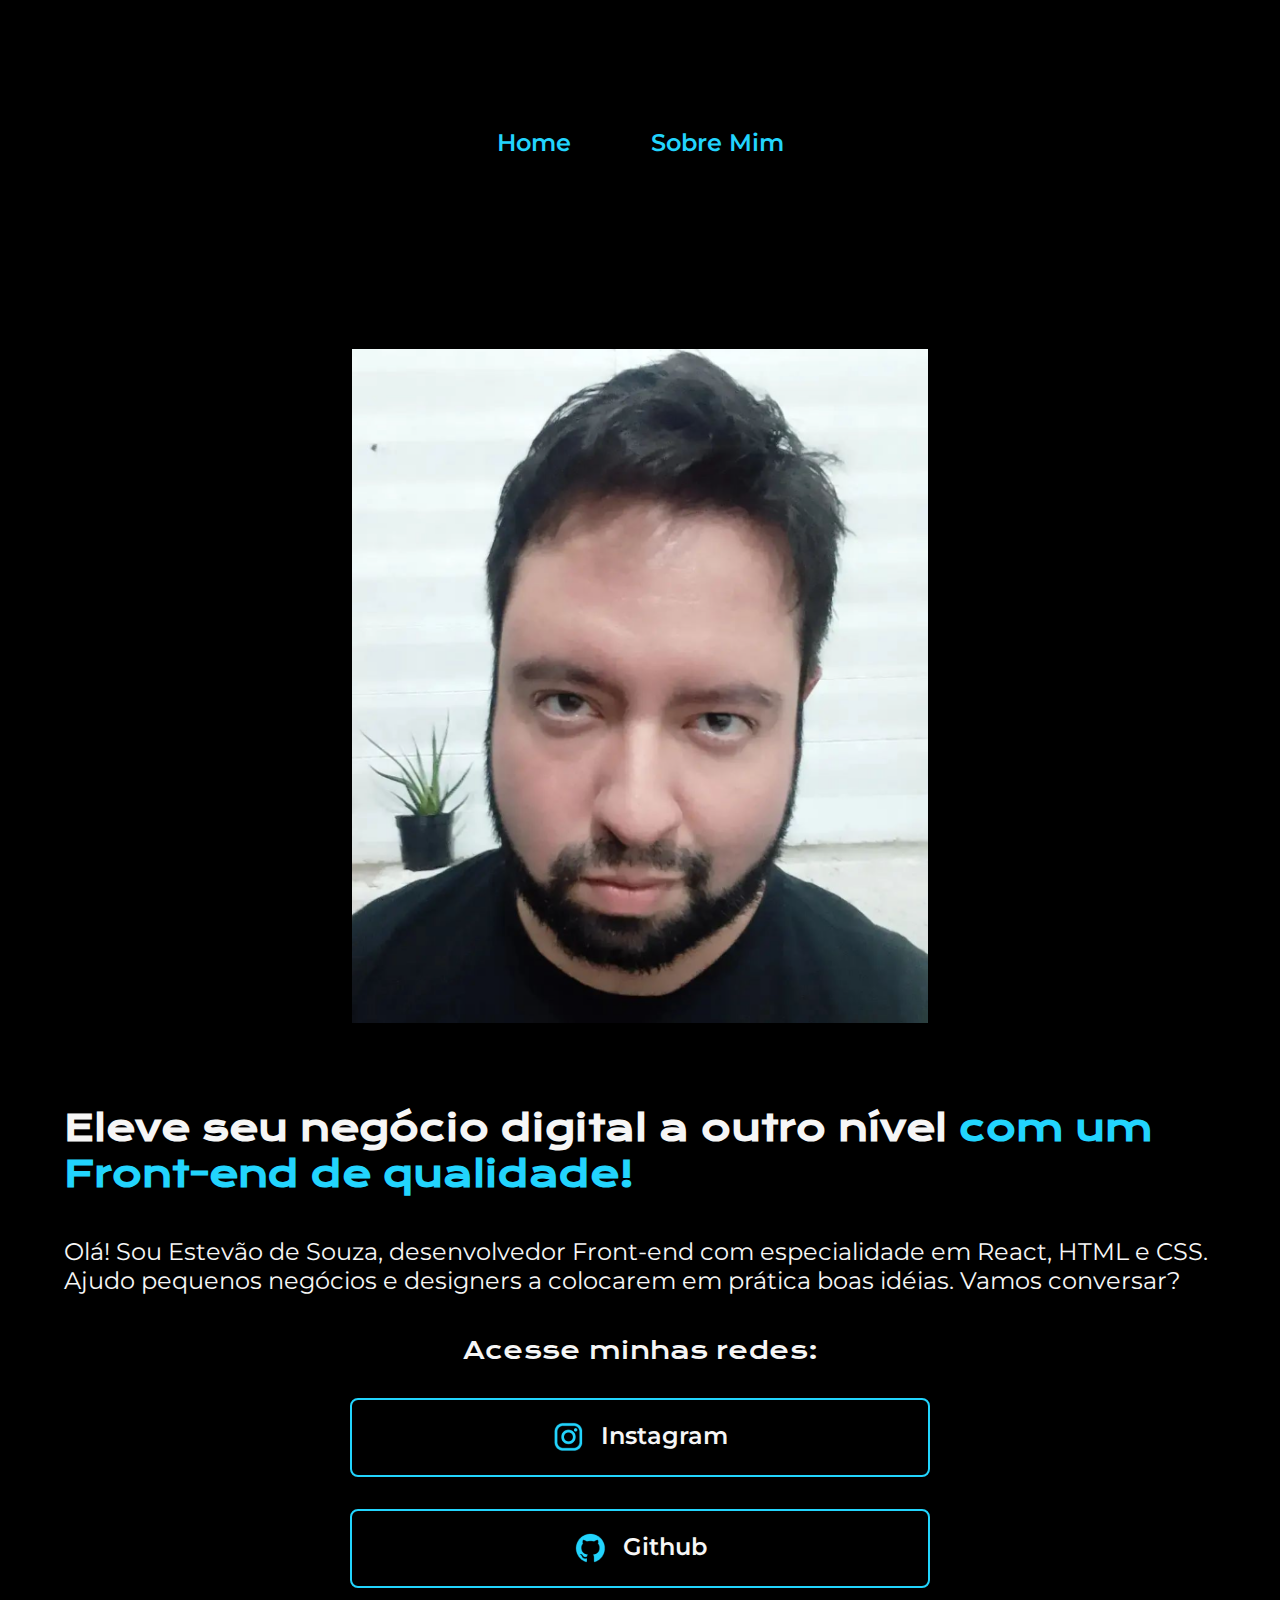
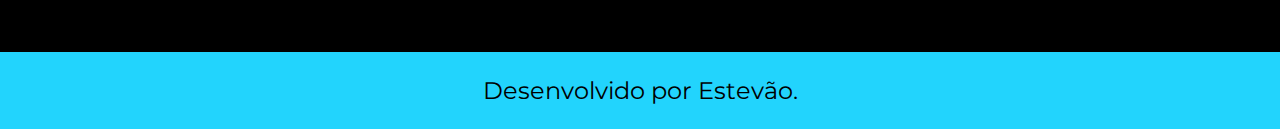
<file: index.html>
<!DOCTYPE html>
<html lang="pt-br">
<head>
    <meta charset="UTF-8">
    <meta http-equiv="X-UA-Compatible" content="IE=edge">
    <meta name="viewport" content="width=device-width, initial-scale=1.0">
    <title>Portfolio</title>
    <link rel="stylesheet" href="./styles/style.css">
</head>
<body>
    <header class="cabecalho">
        <nav class="cabecalho__menu">
            <a class="cabecalho__menu__link" href="index.html">Home</a>
            <a class="cabecalho__menu__link" href="about.html">Sobre Mim</a>
        </nav>
    </header>
    <main class="apresentacao">
            <section class="apresentacao__conteudo">
                <h1 class="apresentacao__conteudo__titulo">Eleve seu negócio digital a outro nível 
                    <strong class="titulo-destaque">com um Front-end de qualidade!</strong></h1>
                <p class="apresentacao__conteudo__texto">Olá! Sou Estevão de Souza, desenvolvedor Front-end com especialidade em React, HTML e CSS. Ajudo pequenos negócios e designers a colocarem em prática boas idéias. Vamos conversar?</p>
                <div class="apresentacao__links">
                    <h2 class="apresentacao__links__subtitulo">Acesse minhas redes:</h2>
                    <a class="apresentacao__links__link" href="https://instagram.com/estevao.05">
                        <img src="assets/instagram.png">
                        Instagram</a>
                    <a class="apresentacao__links__link" href="https://github.com/Estevao92">
                        <img src="assets/github.png" >
                        Github</a>
                </div>
            </section>
        <img class="apresentacao__imagem" src="assets/estevao.png" alt="estevao">
    </main>
    <footer class="rodape">
        <p>Desenvolvido por Estevão.</p>
    </footer>
</body>
</html>
</file>
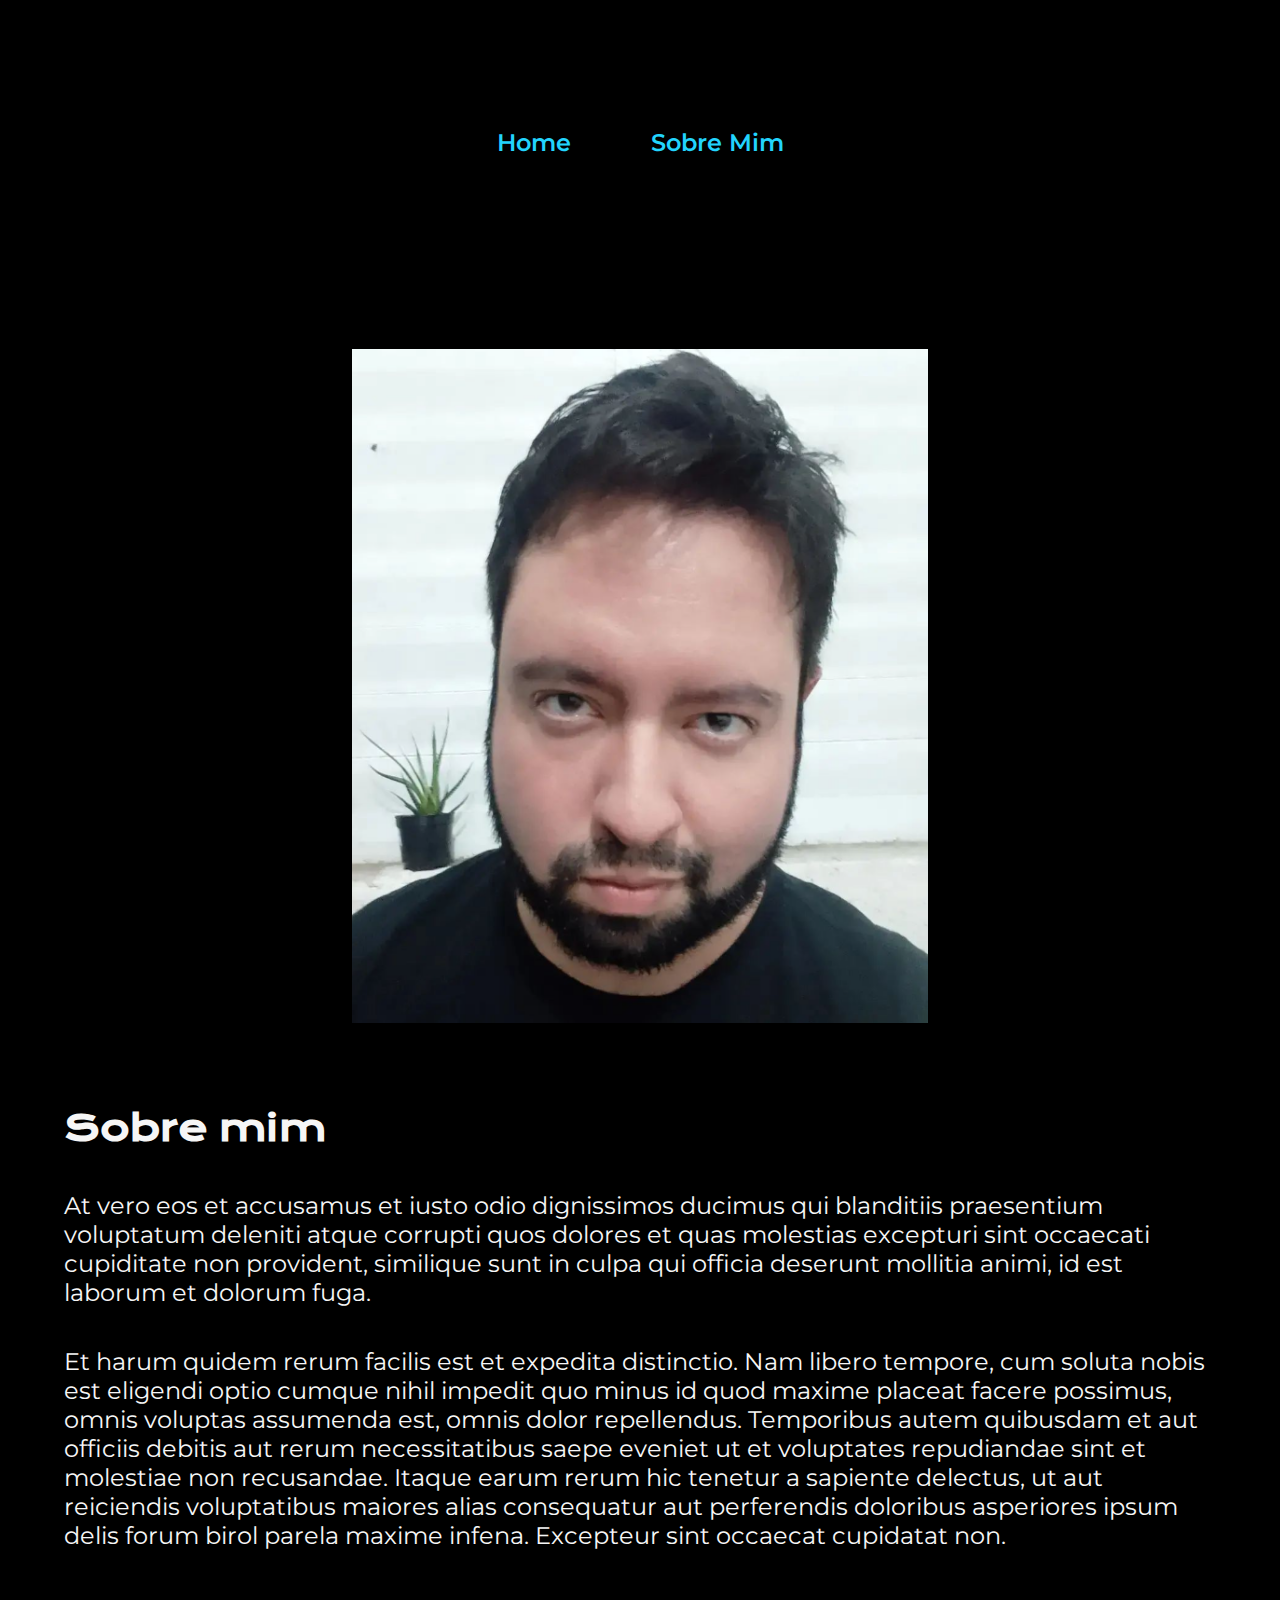
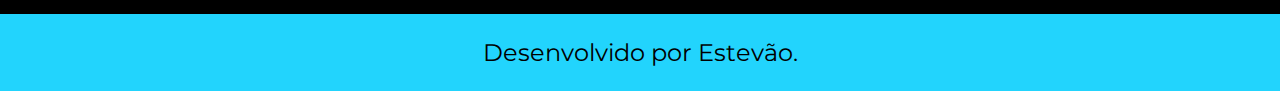
<file: about.html>
<!DOCTYPE html>
<html lang="pt-br">
<head>
    <meta charset="UTF-8">
    <meta http-equiv="X-UA-Compatible" content="IE=edge">
    <meta name="viewport" content="width=device-width, initial-scale=1.0">
    <title>Sobre Mim</title>
    <link rel="stylesheet" href="./styles/style.css">
</head>
<body>
    <header class="cabecalho">
        <nav class="cabecalho__menu">
            <a class="cabecalho__menu__link" href="index.html">Home</a>
            <a class="cabecalho__menu__link" href="about.html">Sobre Mim</a>
        </nav>
    </header>
    <main class="apresentacao">
        <section class="apresentacao__conteudo">
            <h1 class="apresentacao__conteudo__titulo">Sobre mim</h1>
            <p class="apresentacao__conteudo__texto">At vero eos et accusamus et iusto odio dignissimos ducimus qui blanditiis praesentium voluptatum deleniti atque corrupti quos dolores et quas molestias excepturi sint occaecati cupiditate non provident, similique sunt in culpa qui officia deserunt mollitia animi, id est laborum et dolorum fuga.
            </p>
            <p class="apresentacao__conteudo__texto">Et harum quidem rerum facilis est et expedita distinctio. Nam libero tempore, cum soluta nobis est eligendi optio cumque nihil impedit quo minus id quod maxime placeat facere possimus, omnis voluptas assumenda est, omnis dolor repellendus. Temporibus autem quibusdam et aut officiis debitis aut rerum necessitatibus saepe eveniet ut et voluptates repudiandae sint et molestiae non recusandae. Itaque earum rerum hic tenetur a sapiente delectus, ut aut reiciendis voluptatibus maiores alias consequatur aut perferendis doloribus asperiores ipsum delis forum birol parela maxime infena. Excepteur sint occaecat cupidatat non.</p>
        </section>
        <img class="apresentacao__imagem" src="assets/estevao.png" alt="estevao">
    </main>
    <footer class="rodape">
        <p>Desenvolvido por Estevão.</p>
    </footer>
</body>
</html>
</file>
<file: styles/style.css>
@import url('https://fonts.googleapis.com/css2?family=Krona+One&family=Montserrat:wght@400;600&display=swap');

:root {
    --cor-primaria: #000;
    --cor-secundaria: #f6f6f6;
    --cor-terciaria: #22d4fd;
    --cor-hover: #27374D;

    --fonte-primaria: 'Krona One', sans-serif;
    --fonte-secundaria: 'Montserrat', sans-serif;
}

*{
    margin: 0;
    padding: 0;
}

body {
    box-sizing: border-box;
    background-color: var(--cor-primaria);
    color: var(--cor-secundaria);   
}

.cabecalho {
    padding: 2% 0% 0% 15%;
}

.cabecalho__menu {
    display: flex;
    gap: 80px;
}

.cabecalho__menu__link {
    color: var(--cor-terciaria);
    font-family: var(--fonte-secundaria);
    font-size: 1.5rem;
    font-weight: 600; 
    text-decoration: none;   
}

.apresentacao{
    padding: 5% 15%;
    display: flex;
    align-items: center;
    justify-content: space-between;
    gap: 82px;
}
       
.apresentacao__conteudo {
    width: 50%;
    display: flex;
    flex-direction: column;
    gap: 40px;
}

.apresentacao__conteudo__titulo {
    font-size: 2.25rem;
    font-family: var(--fonte-primaria);
}

.titulo-destaque {
    color: var(--cor-terciaria);
}

.apresentacao__conteudo__texto {
    font-size: 1.5rem;
    font-family: var(--fonte-secundaria);
}

.apresentacao__links {
    display: flex;
    flex-direction: column;
    justify-content: space-between;
    align-items: center;
    gap: 32px;
}

.apresentacao__links__subtitulo{
    font-family: var(--fonte-primaria);
    font-weight: 400;
    font-size: 1.5rem;
}

.apresentacao__links__link {
    display: flex;
    justify-content: center;
    gap: 16px;
    border: 2px solid var(--cor-terciaria);
    width: 50%;
    text-align: center;
    border-radius: 8px;
    font-size: 1.5rem;
    font-weight: 600;
    padding: 21.5px 0;
    text-decoration: none;
    color: var(--cor-secundaria);
    font-family: var(--fonte-secundaria);
}

.apresentacao__links__link:hover {
    background-color: var(--cor-hover);
    font-size: 1.75rem;
    padding: 3%;
}

.apresentacao__imagem {
    width: 50%;
}

.rodape {
    padding: 24px;
    color: var(--cor-primaria);
    background-color: var(--cor-terciaria);
    text-align: center;
    font-family: var(--fonte-secundaria);
    font-size: 1.5rem;
    font-weight: 400;
}

@media (max-width: 1300px) {
    .cabecalho {
        padding: 10%;
    }

    .cabecalho__menu {
        justify-content: center;
    }
    
    .apresentacao {
        flex-direction: column;
        flex-direction: column-reverse;
        padding: 5%;
    }  
    
    .apresentacao__conteudo {
        width: auto;
    }
}
</file>
